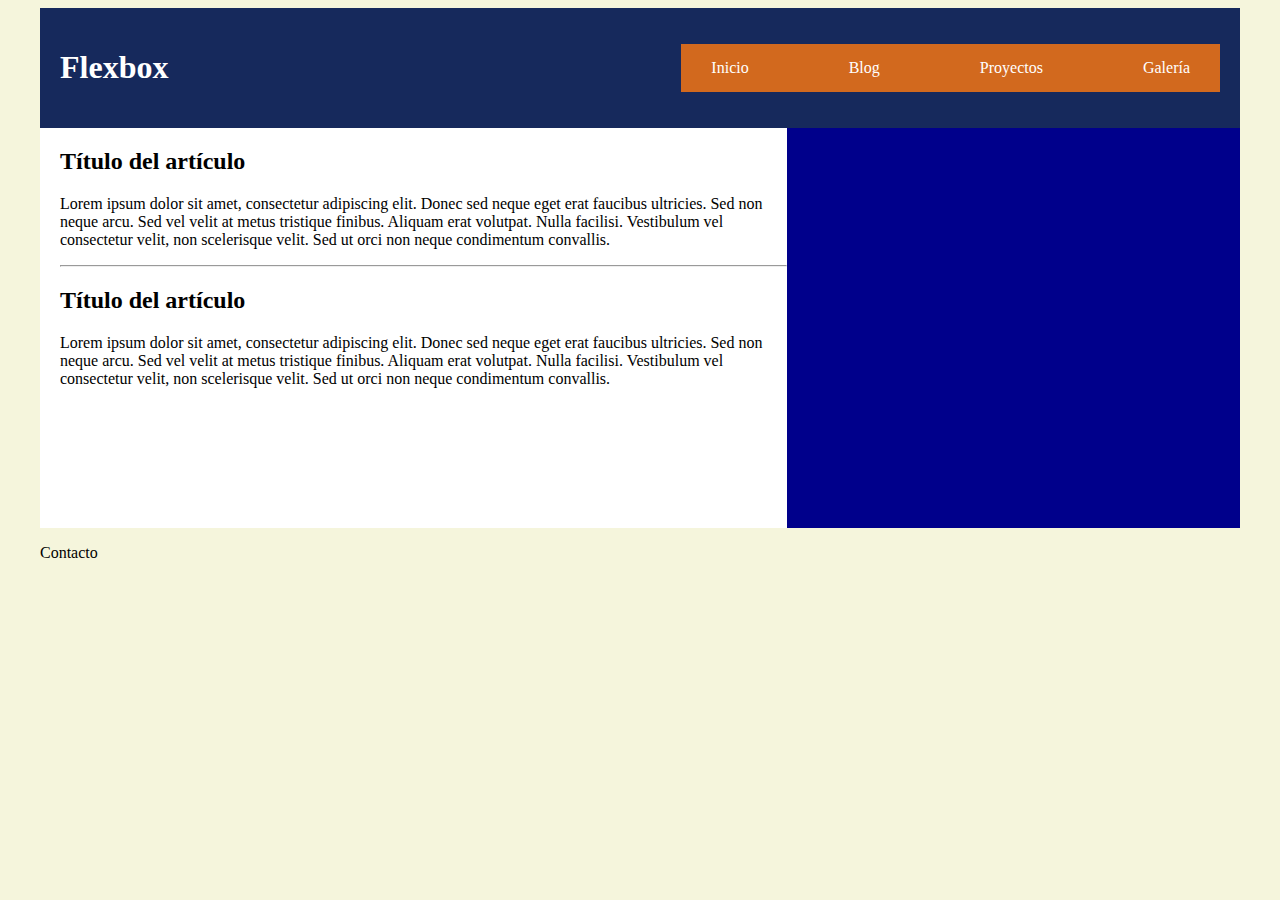
<file: FLEX/index.html>
<!DOCTYPE html>
<html lang="en">
<head>
    <meta charset="UTF-8">
    <meta name="viewport" content="width=device-width, initial-scale=1.0">
    <title>Document</title>
    <link rel="stylesheet" href="css/css.css">
</head>
<body>
    <header class="header">
        <h1>Flexbox</h1>
        <nav class="nav">
            <a>Inicio</a>
            <a>Blog</a>
            <a>Proyectos</a>
            <a>Galería</a>
        </nav>
    </header>
    <main>
        <section class="section">
            <article>
                <h2>Título del artículo</h2>
                <p>Lorem ipsum dolor sit amet, consectetur adipiscing elit. Donec sed neque eget erat faucibus ultricies. Sed non neque arcu. Sed vel velit at metus tristique finibus. Aliquam erat volutpat. Nulla facilisi. Vestibulum vel consectetur velit, non scelerisque velit. Sed ut orci non neque condimentum convallis.</p>
            </article>
            <hr>
            <article>
                <h2>Título del artículo</h2>
                <p>Lorem ipsum dolor sit amet, consectetur adipiscing elit. Donec sed neque eget erat faucibus ultricies. Sed non neque arcu. Sed vel velit at metus tristique finibus. Aliquam erat volutpat. Nulla facilisi. Vestibulum vel consectetur velit, non scelerisque velit. Sed ut orci non neque condimentum convallis.</p>
            </article>
        </section>
        <aside class="rectangulos">
            <div class="rect1"></div>
            <div class="rect2"></div>
        </aside>
    </main>
    <footer>
        <p>Contacto</p>
    </footer>
</body>
</html>
</file>
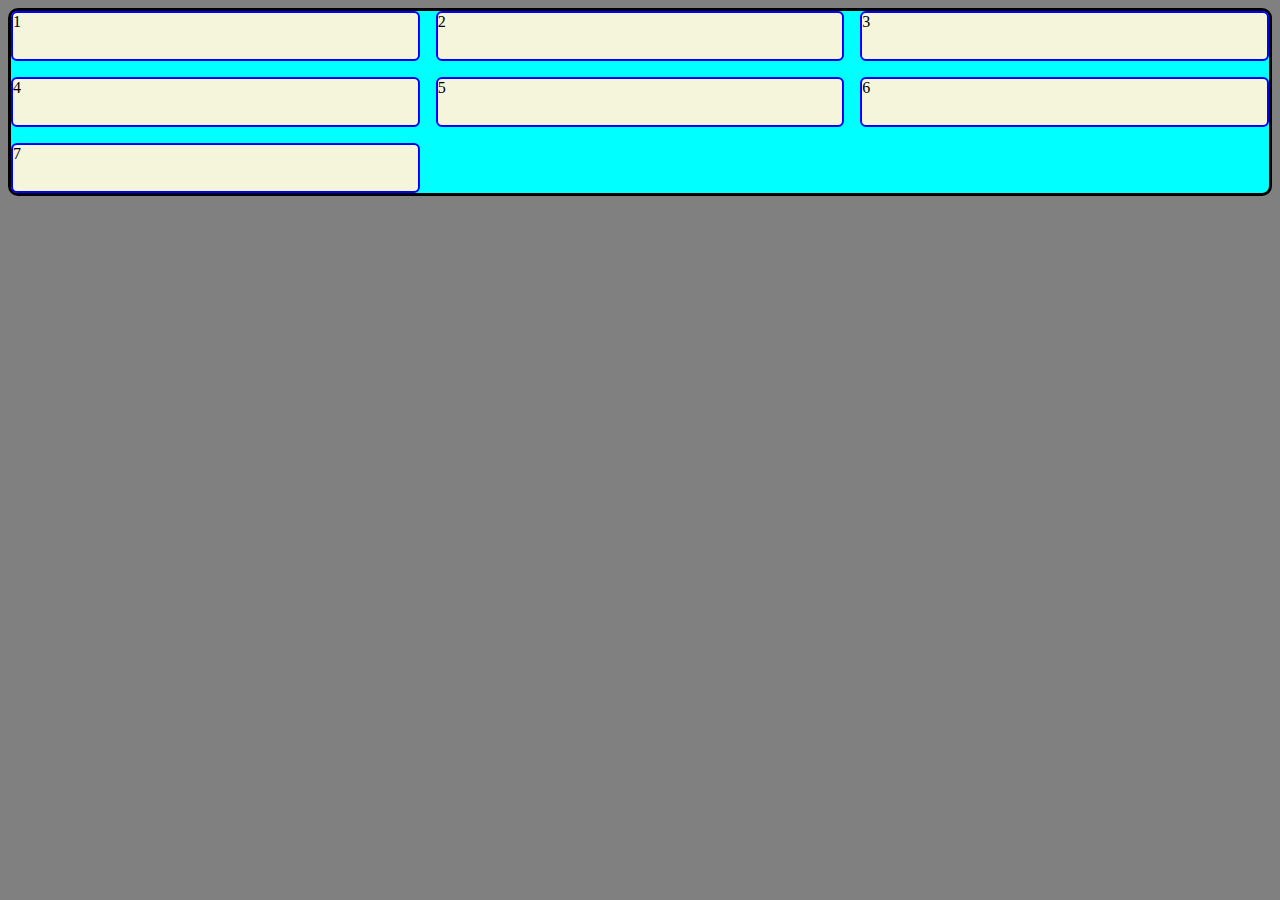
<file: GRID/INDEX.HTML>
<!DOCTYPE html>
<html lang="en">
<head>
    <meta charset="UTF-8">
    <meta name="viewport" content="width=device-width, initial-scale=1.0">
    <title>Document</title>
    <link rel="stylesheet" href="index.css" type="text/css" />
</head>
<body>
    <section class="container">
       <div>1</div>
       <div>2</div>
       <div>3</div>
       <div>4</div>
       <div>5</div>
       <div>6</div>
       <div>7</div>
    </section>
</body>
</html>
</file>
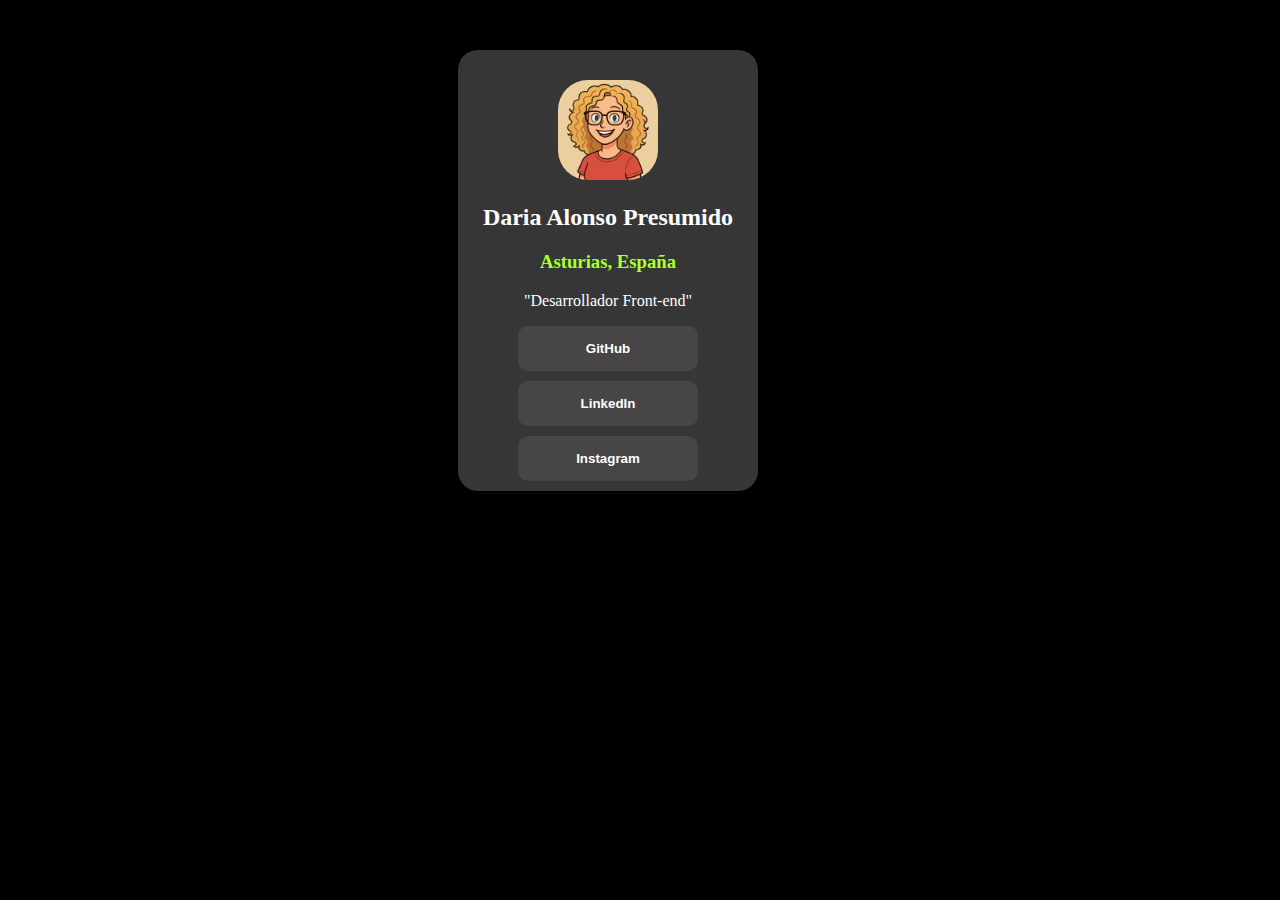
<file: LinksSocialMedia/index.html>
<!DOCTYPE html>
<html lang="en">
<head>
    <meta charset="UTF-8">
    <meta name="viewport" content="width=device-width, initial-scale=1.0">
    <title>Links</title>
    <link rel="stylesheet" href="index.css">
</head>
<body>
    <div class="container">
        <header>
            <img src="avatar-design.png" alt="avatar" class="avatar-circular">
            <h2>Daria Alonso Presumido</h2>
            <h3>Asturias, España</h3>
        </header>
        <div class="main">
            <p>"Desarrollador Front-end"</p>
            <button class="btn"><a href="https://github.com/dapresu04">GitHub</a></button><br>
            <button class="btn"><a href="https://www.linkedin.com/in/daria-alonso-presumido-2bb380352/">LinkedIn</a></button><br>
            <button class="btn"><a href="https://www.instagram.com/loca_escribiendo/">Instagram</a></button><br>
        </div>
    </div>
</body>
</html>
</file>
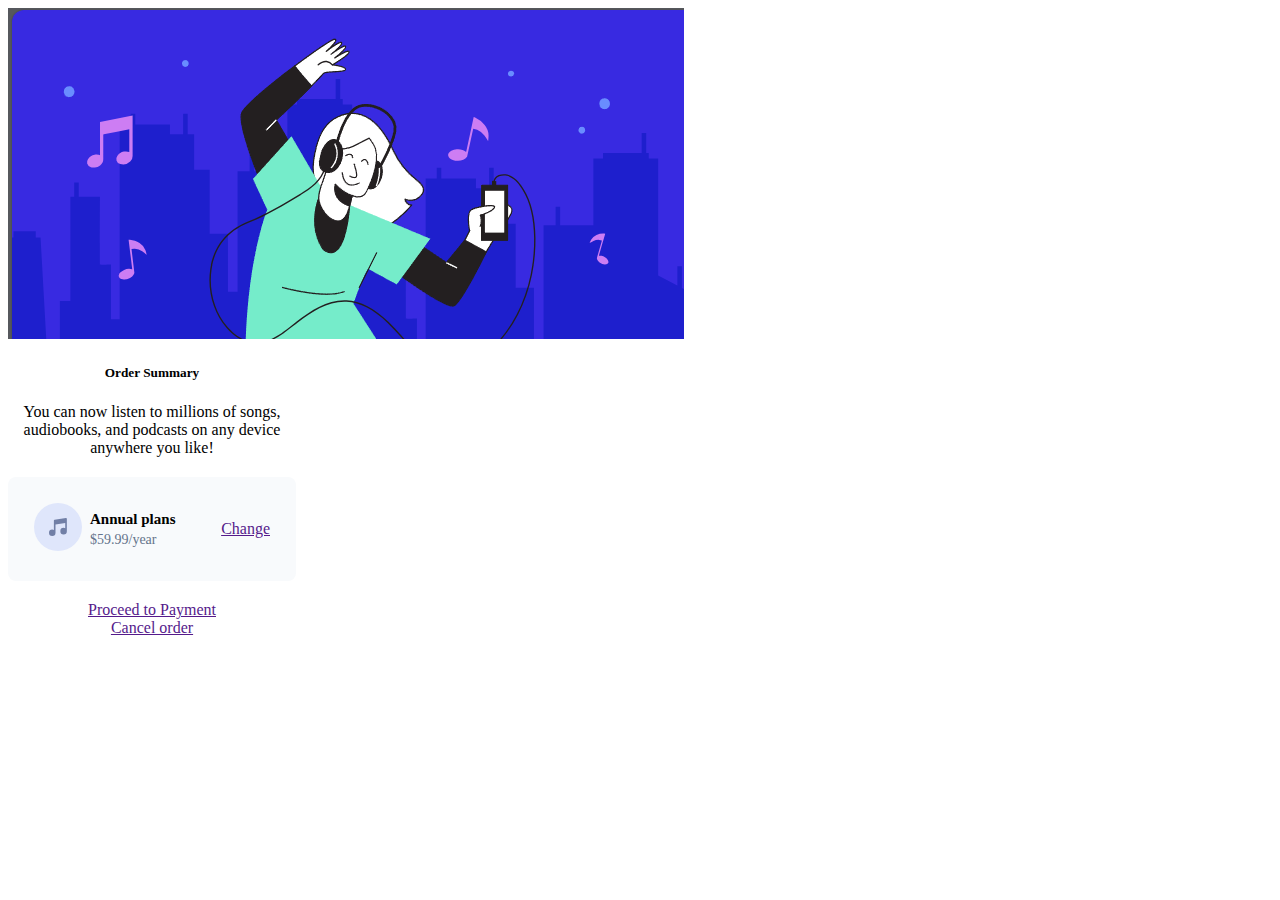
<file: Pedidos/index.html>
<!DOCTYPE html>
<html lang="en">
<head>
    <meta charset="UTF-8">
    <meta name="viewport" content="width=device-width, initial-scale=1.0">
    <title>Document</title>
    <link rel="stylesheet" href="index.css">
    <link href="https://cdn.jsdelivr.net/npm/bootstrap@5.3.6/dist/css/bootstrap.min.css" rel="stylesheet" integrity="sha384-4Q6Gf2aSP4eDXB8Miphtr37CMZZQ5oXLH2yaXMJ2w8e2ZtHTl7GptT4jmndRuHDT" crossorigin="anonymous">
</head>
<body>
    <div class="card" style="width: 18rem;">
        <img src="fondo.png" alt="" class="card-img-top">
        <div class="card-body">
            <h5 class="card-title">Order Summary</h5>
            <p class="card-text">
                You can now listen to millions of songs, audiobooks, and podcasts on any device anywhere you like!
            </p>
            <div class="plan-section">
                <div class="icon">
                    <img src="icon-music.jpg.svg" alt="">
                </div>
                <div class="plan-info">
                    <h5>Annual plans</h5>
                    <p>$59.99/year</p>
                </div>
                <a href="" class="change-link">Change</a>
            </div>
            <div class="btn-actions">
                <a href="" class="btn btn-primary w-100">Proceed to Payment</a>
                <a href="" class="cancel-link">Cancel order</a>
            </div>
        </div>
    </div>
     <script src="https://cdn.jsdelivr.net/npm/bootstrap@5.3.6/dist/js/bootstrap.bundle.min.js" integrity="sha384-j1CDi7MgGQ12Z7Qab0qlWQ/Qqz24Gc6BM0thvEMVjHnfYGF0rmFCozFSxQBxwHKO" crossorigin="anonymous"></script>
</body>
</html>
</file>
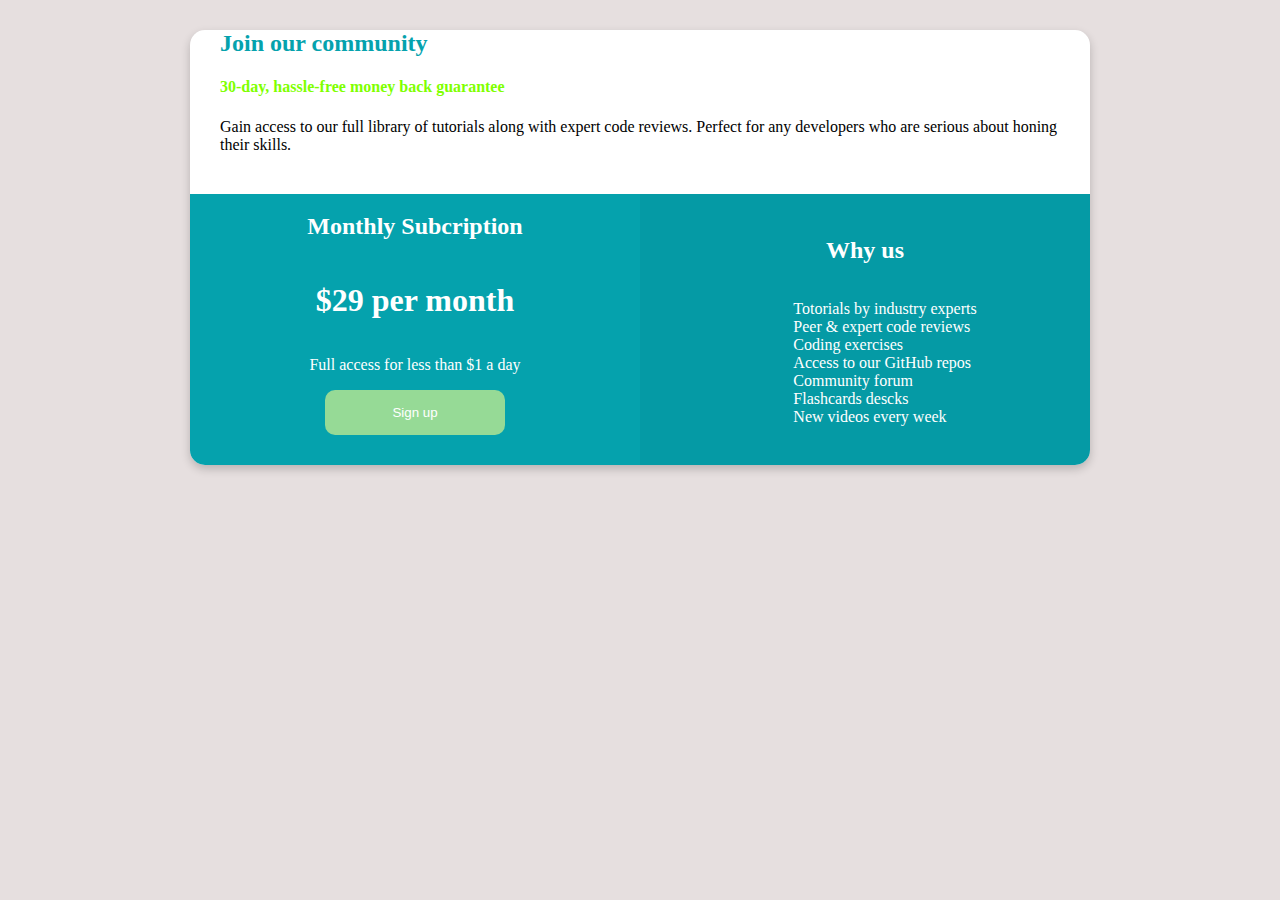
<file: Precios/index.html>
<html lang="en"><head>
    <meta charset="UTF-8">
    <meta name="viewport" content="width=device-width, initial-scale=1.0">
    <title>Document</title>
    <link rel="stylesheet" href="index.css">
</head>
<body>
   <div class="container">
        <div class="header">
            <h2 class="green">Join our community</h2>
            <header>
                <h4 class="green-1">30-day, hassle-free money back guarantee</h4>
                <p>Gain access to our full library of tutorials along with expert code reviews. 
                    Perfect for any developers who are serious about honing their skills.
                </p>
            </header>
        </div>
        <div class="main">
            <div class="column-1">
                <h2>Monthly Subcription</h2>
                <h1>$29 per month</h1>
                <p>Full access for less than $1 a day</p>
                <button class="button">Sign up</button>
            </div>
            <div class="column-2">
                <h2>Why us</h2>
                <ul class="lista">
                    <li>Totorials by industry experts</li>
                    <li> Peer &amp; expert code reviews</li>
                    <li> Coding exercises </li>
                    <li> Access to our GitHub repos</li>
                    <li>Community forum</li>
                    <li>Flashcards descks</li>
                    <li> New videos every week</li>
                </ul>
            </div>
        </div>
   </div>
   

</body>
</html>
</file>
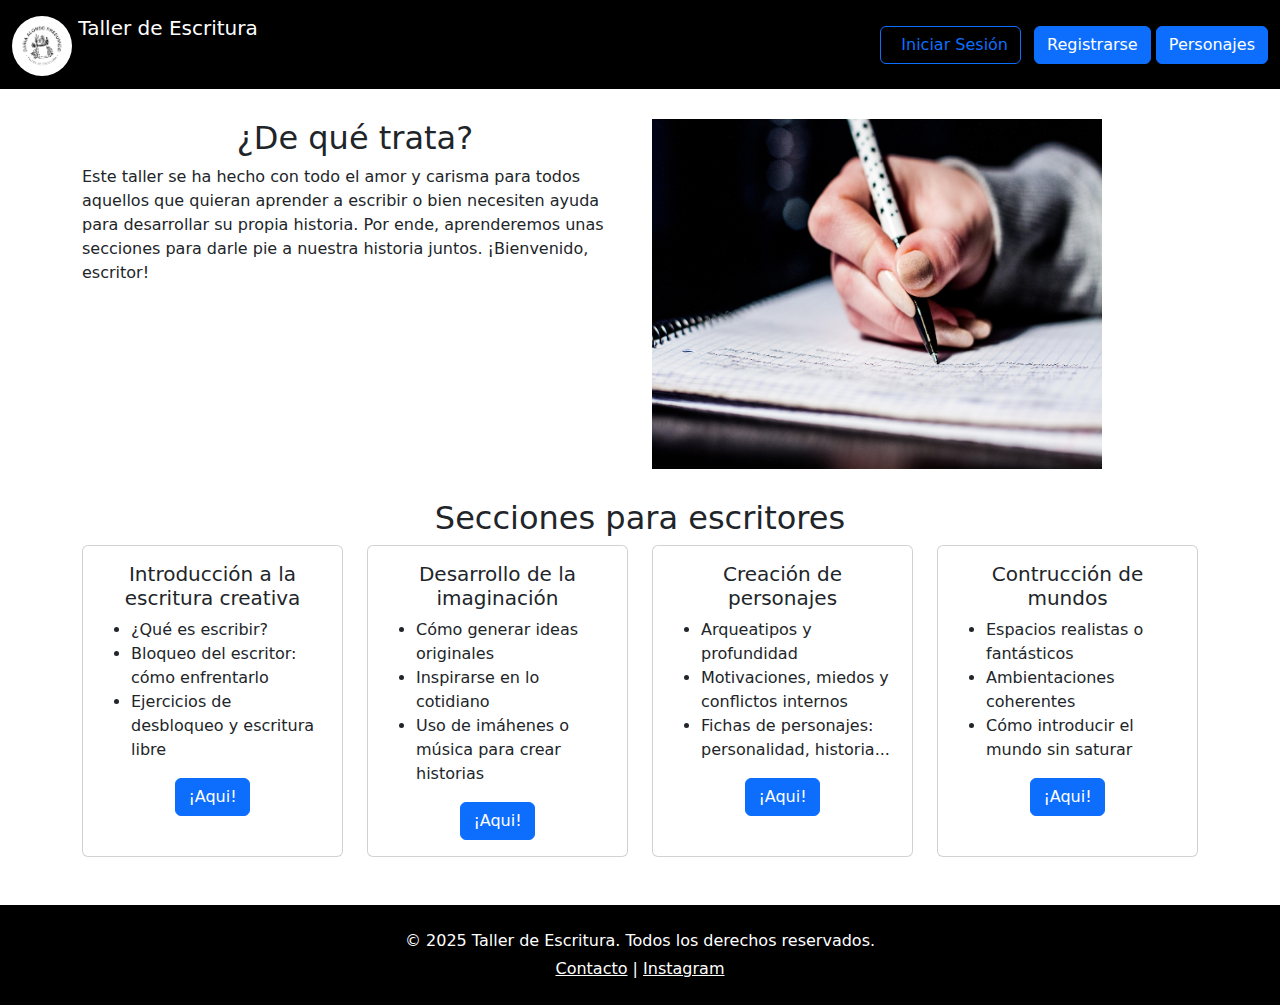
<file: TallerEscritura/index.html>
<!DOCTYPE html>
<html lang="en">
<head>
    <meta charset="UTF-8">
    <meta name="viewport" content="width=device-width, initial-scale=1.0">
    <title>Document</title>
    <link href="https://cdnjs.cloudflare.com/ajax/libs/bootstrap/5.3.0/css/bootstrap.min.css" rel="stylesheet">
    <link href="https://cdn.jsdelivr.net/npm/bootstrap@5.3.6/dist/css/bootstrap.min.css" rel="stylesheet" integrity="sha384-4Q6Gf2aSP4eDXB8Miphtr37CMZZQ5oXLH2yaXMJ2w8e2ZtHTl7GptT4jmndRuHDT" crossorigin="anonymous">
    <link rel="stylesheet" href="index.css">
</head>
<body>
    <header class="text-center bg-black text-white">
        <nav class="navbar">
            <div class="container-fluid">
                <a href="#" class="navbar-brand text-white">
                    <img src="LOGO.png" alt="logo"  width="60" height="60" class="d-inline-block align-text-top"
                    style="border-radius: 50%; object-fit: cover;">
                    Taller de Escritura
                </a>
                <div class="ms-auto">
                    <a href="#" class="btn btn-outline-primary me-2">
                        <i class="fas fa-sign-in-alt me-2"></i>Iniciar Sesión
                    </a>
                    <a href="#" class="btn btn-primary">Registrarse</a>
                    <a href="personajes.html" class="btn btn-primary">Personajes</a>
                </div>
            </div>
        </nav>
    </header>
    <main class="container">
       <div class="row">
        <div class="col-6">
            <h2>¿De qué trata?</h2>
            <p>Este taller se ha hecho con todo el amor y carisma 
                para todos aquellos que quieran aprender a escribir o bien
                necesiten ayuda para desarrollar su propia historia. 
                Por ende, aprenderemos unas secciones para darle pie
                a nuestra historia juntos. ¡Bienvenido, escritor!
            </p>
        </div>
        <div class="col-6">
            <img src="escritura.jpg" alt="escribir" class="img-fluid" style=" margin-top: 30px;
            width: 450px;
            height: 350px;">
        </div>
       </div> 
       <h2>Secciones para escritores</h2>
       <div class="row align-items-stretch">
        <div class="col-3">
            <div class="card h-100">
                <div class="card-body">
                    <h5 class="card-title">Introducción a la escritura creativa</h5>
                    <div class="card-text">
                        <ul>
                            <li>¿Qué es escribir?</li>
                            <li>Bloqueo del escritor: cómo enfrentarlo</li>
                            <li>Ejercicios de desbloqueo y escritura libre</li>
                        </ul>
                    </div>
                    <div class="text-center">
                        <button type="button" class="btn btn-primary">¡Aqui!</button>
                    </div>
                </div>
            </div>
        </div>
        <div class="col-3">
            <div class="card h-100">
                <div class="card-body">
                    <h5 class="card-title">Desarrollo de la imaginación</h5>
                    <div class="card-text">
                        <ul>
                            <li>Cómo generar ideas originales</li>
                            <li>Inspirarse en lo cotidiano</li>
                            <li>Uso de imáhenes o música para crear historias</li>
                        </ul>
                    </div>
                    <div class="text-center">
                        <button type="button" class="btn btn-primary">¡Aqui!</button>
                    </div>
                </div>
            </div>
        </div>
        <div class="col-3">
            <div class="card h-100">
                <div class="card-body">
                    <h5 class="card-title">Creación de personajes</h5>
                    <div class="card-text">
                        <ul>
                            <li>Arqueatipos y profundidad</li>
                            <li>Motivaciones, miedos y conflictos internos</li>
                            <li>Fichas de personajes: personalidad, historia...</li>
                        </ul>
                    </div>
                    <div class="text-center">
                        <button type="button" class="btn btn-primary">¡Aqui!</button>
                    </div>
                </div>
            </div>
        </div>
        <div class="col-3">
            <div class="card h-100">
                <div class="card-body">
                    <h5 class="card-title">Contrucción de mundos</h5>
                    <div class="card-text">
                        <ul>
                            <li>Espacios realistas o fantásticos</li>
                            <li>Ambientaciones coherentes</li>
                            <li>Cómo introducir el mundo sin saturar</li>
                        </ul>
                    </div>
                    <div class="text-center">
                        <button type="button" class="btn btn-primary">¡Aqui!</button>
                    </div>
                </div>
            </div>
        </div>
       </div>
    </main>
    <footer class="bg-black text-white text-center py-4 mt-5">
        <div class="container">
          <p class="mb-1">&copy; 2025 Taller de Escritura. Todos los derechos reservados.</p>
          <p class="mb-0">
            <a href="mailto:contacto@tallerescritura.com" class="text-white text-decoration-underline">Contacto</a> |
            <a href="https://instagram.com/tallerescritura" target="_blank" class="text-white text-decoration-underline">Instagram</a>
          </p>
        </div>
      </footer>
      
    <script src="https://cdn.jsdelivr.net/npm/bootstrap@5.3.6/dist/js/bootstrap.bundle.min.js" integrity="sha384-j1CDi7MgGQ12Z7Qab0qlWQ/Qqz24Gc6BM0thvEMVjHnfYGF0rmFCozFSxQBxwHKO" crossorigin="anonymous"></script>
</body>
</body>
</html>
</file>
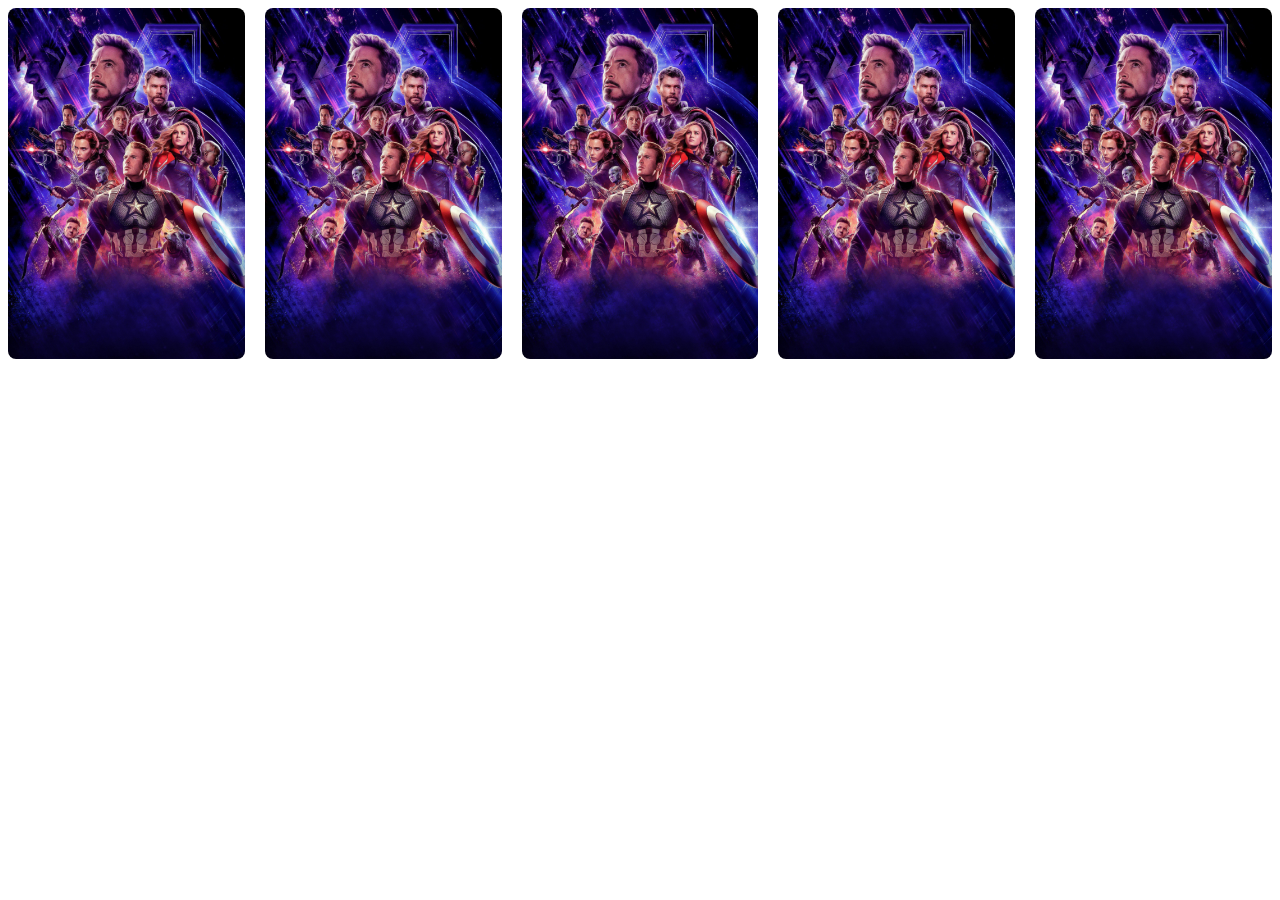
<file: GRID/ejemplo/index.html>
<!DOCTYPE html>
<html lang="en">
<head>
    <meta charset="UTF-8">
    <meta name="viewport" content="width=device-width, initial-scale=1.0">
    <title>Document</title>
    <link rel="stylesheet" href="css/css.css">
</head>
<body>
    <div>
        <img src="img/avengers.jpg" alt="avengers">
        <img src="img/avengers.jpg" alt="avengers">
        <img src="img/avengers.jpg" alt="avengers">
        <img src="img/avengers.jpg" alt="avengers">
        <img src="img/avengers.jpg" alt="avengers">
    </div>
</body>
</html>
</file>
<file: FLEX/css/css.css>
body{
    background-color: beige;
    margin-left: 40px;
    margin-right: 40px;
}

header{
    background-color: #16295C;
    display: flex;
    align-items: center;
    justify-content: space-between;
    padding: 20px;
    color: white;
}
.nav{
    background-color: chocolate;
    display: flex;
    padding: 15px 30px;
    gap: 100px;
}

main{
    background-color: white;
    display: flex;
    flex-direction: row;
   
}
.section{
   margin-left: 20px; 
}
.rectangulos{
    display: flex;
    flex-direction: column;
    width: 1200px;
    height: 400px;
    background-color: darkblue;
    color: white;
    text-align: center;
}
</file>
<file: GRID/index.css>
.container{
    background-color: aqua;
    border: 3px solid black;
    border-radius: 10px;
    display: grid;
   grid-template-columns: minmax(100px, 1fr) 1fr 1fr;
   grid-auto-rows: 50px;
   gap: 16px;
}

.container div{
   background-color: beige;
   border: 2px solid blue;
   border-radius: 6px;
}

body{
    background-color: grey;
}
</file>
<file: LinksSocialMedia/index.css>
body{
    background-color: black;
}

.container{
    border-radius: 20px;
    margin: 50px 450px 100px;
    max-width: 300px;
    color: white;
    background-color: rgb(54, 54, 54);
    align-items: center;
    text-align: center;
}

.avatar-circular{
    margin-top: 30px;
    border-radius: 30%;
    width: 100px;         /* ajusta según necesites */
    height: 100px; 
}

h3{
    color: greenyellow;
}

.btn{
    color: white;
    background-color: rgb(71, 69, 69);
    border: none;
    padding: 15px 35px;
    min-width: 180px;
    border-radius: 10px;
    margin: 0 auto 10px auto; /* auto en los lados para centrar */
}

.btn:hover{
    background-color: rgb(111, 165, 30);;
}
a{
   color: inherit;
   text-decoration: none; 
   font-weight: bold;
}

@media (min-width: 300px) and (max-width: 800px) {
  .container {
    max-width: 800px;
    color: white;
    background-color: rgb(54, 54, 54);
    align-items: center;
    text-align: center;
    margin: 130px 40px 130px;
  }
}
</file>
<file: Pedidos/index.css>
.plan-section {
            display: grid;
            grid-template-columns: 40px 1fr auto;
            align-items: center;
            gap: 16px;
            padding: 26px;
            background-color: #f8fafc;
            border-radius: 8px;
            margin: 20px 0;
        }
.plan-section h5{
    font-size: 15px;
    margin: 0 0 4px 0;
    font-weight: 900;
}

.plan-info p {
            margin: 0;
            font-size: 14px;
            color: #64748b;
}

.plan-info a{
    margin-left: 400px;
}


.btn-actions{
    display: flex;
    flex-direction: column;
    align-items: center;
}

.card-title{
   text-align: center;
}
.card-text{
    text-align: center;
}
</file>
<file: Precios/index.css>
body{
    background-color: rgb(230, 223, 223);
}

.container{
      margin: 0 auto 30px auto; /* auto en los lados para centrar */
    max-width: 900px;
    background-color: white;
    border-radius: 15px;
    box-shadow: 0px 4px 10px rgba(0, 0, 0, 0.2);

}

.header{
   margin: 30px 30px 40px;

}
.green{
    margin-top: 30px;
    color: rgb(5, 162, 173);
}
.green-1{
    color: chartreuse;
}

.main{
    border-radius: 15px;
    display: grid; 
    grid-template-columns: 1fr 1fr;
}

.column-1{
    color: white;
    display: flex;
    flex-direction: column;
    align-items: center;
    justify-content: center;
    text-align: center;
    border-bottom-left-radius: 15px;
    background-color: rgb(5, 162, 173);
}
.button{
    color: white;
    min-width: 180px;
    border: none;
    border-radius: 10px;
    background-color: rgb(150, 218, 150);
    margin: 0 auto 30px auto; /* auto en los lados para centrar */
    padding: 15px 35px;
    display: block;
}

.column-2{
    color: white;
    padding: 20px;
    display: flex;
    flex-direction: column;
    align-items: center;
    justify-content: center;
    border-bottom-right-radius: 15px;   
    background-color: rgb(5, 154, 165);
}

.lista{
   list-style: none; 
}
</file>
<file: TallerEscritura/index.css>
/* img{
    margin-top: 30px;
    width: 450px;
    height: 350px;
} */
h2{
    margin-top: 30px;
    text-align: center;
}
 h5{
    text-align: center;
 }
</file>
<file: GRID/ejemplo/css/css.css>
img{
    width: 100%;
    height: auto;
    border-radius: 8px;

}

div{
    display: grid;
    grid-template-columns: repeat(
        auto-fill,
        minmax(200px, 1fr)
    );

    gap: 20px;
}
</file>
